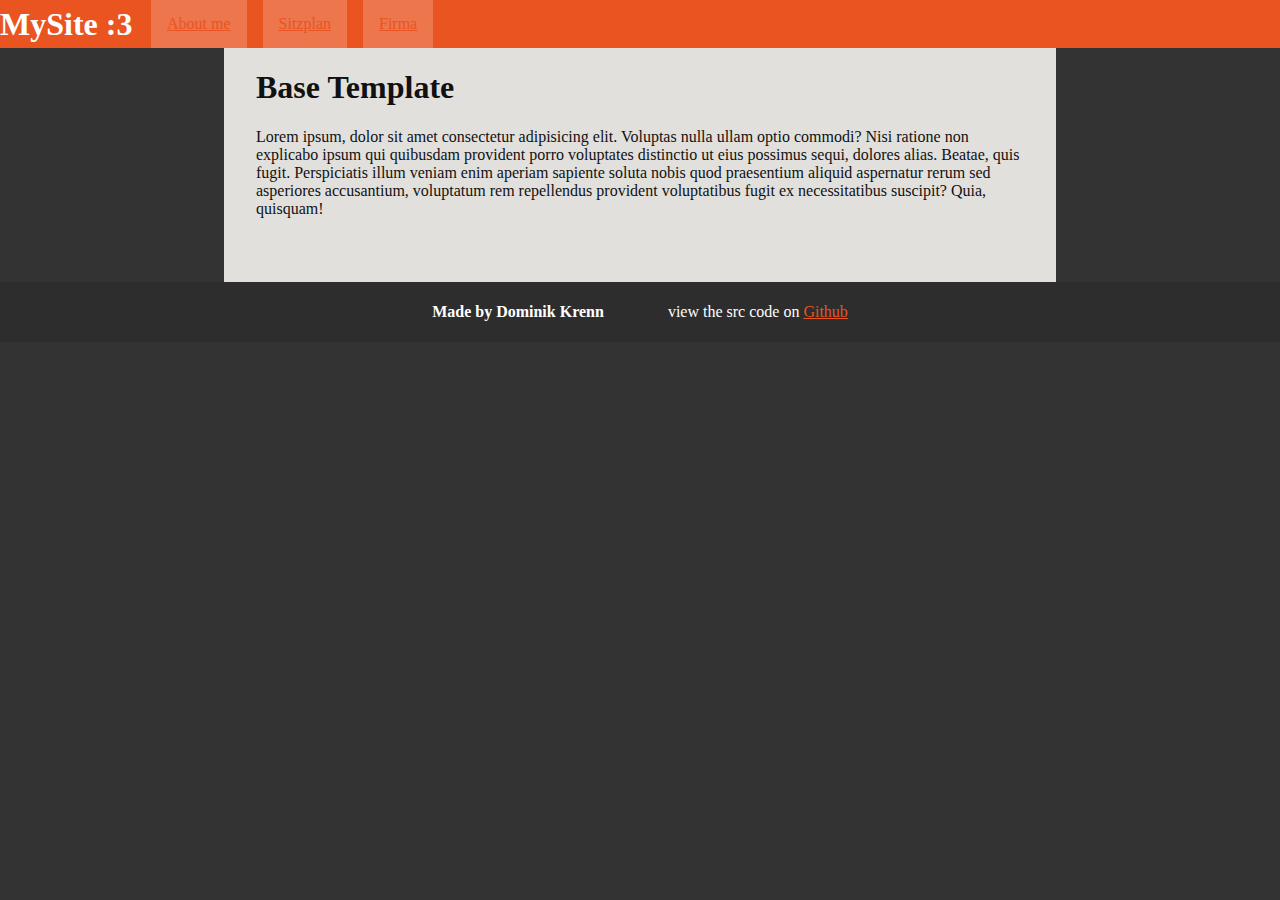
<file: base.html>
<!doctype html>
<html lang="en">
  <head>
    <meta charset="UTF-8" />
    <meta name="viewport" content="width=device-width, initial-scale=1.0" />
    <link rel="stylesheet" type="text/css" href="./static/css/style.css" />
    <title>Hi</title>
  </head>
  <body>
    <header>
      <h1 class="header-title">MySite :3</h1>
      <nav class="header-navigation">
        <li class="header-navigation-item">
          <a href="./index.html">About me</a>
        </li>
        <li class="header-navigation-item">
          <a href="./sitzplan.html">Sitzplan</a>
        </li>
        <li class="header-navigation-item">
          <a href="./firma.html">Firma</a>
        </li>
      </nav>
    </header>

    <main>
      <h1>Base Template</h1>
      <p>
        Lorem ipsum, dolor sit amet consectetur adipisicing elit. Voluptas nulla
        ullam optio commodi? Nisi ratione non explicabo ipsum qui quibusdam
        provident porro voluptates distinctio ut eius possimus sequi, dolores
        alias. Beatae, quis fugit. Perspiciatis illum veniam enim aperiam
        sapiente soluta nobis quod praesentium aliquid aspernatur rerum sed
        asperiores accusantium, voluptatum rem repellendus provident
        voluptatibus fugit ex necessitatibus suscipit? Quia, quisquam!
      </p>
    </main>

    <footer>
      <h4>Made by Dominik Krenn</h4>
      <p>view the src code on <a href="http://example.com">Github</a></p>
    </footer>
  </body>
</html>
</file>
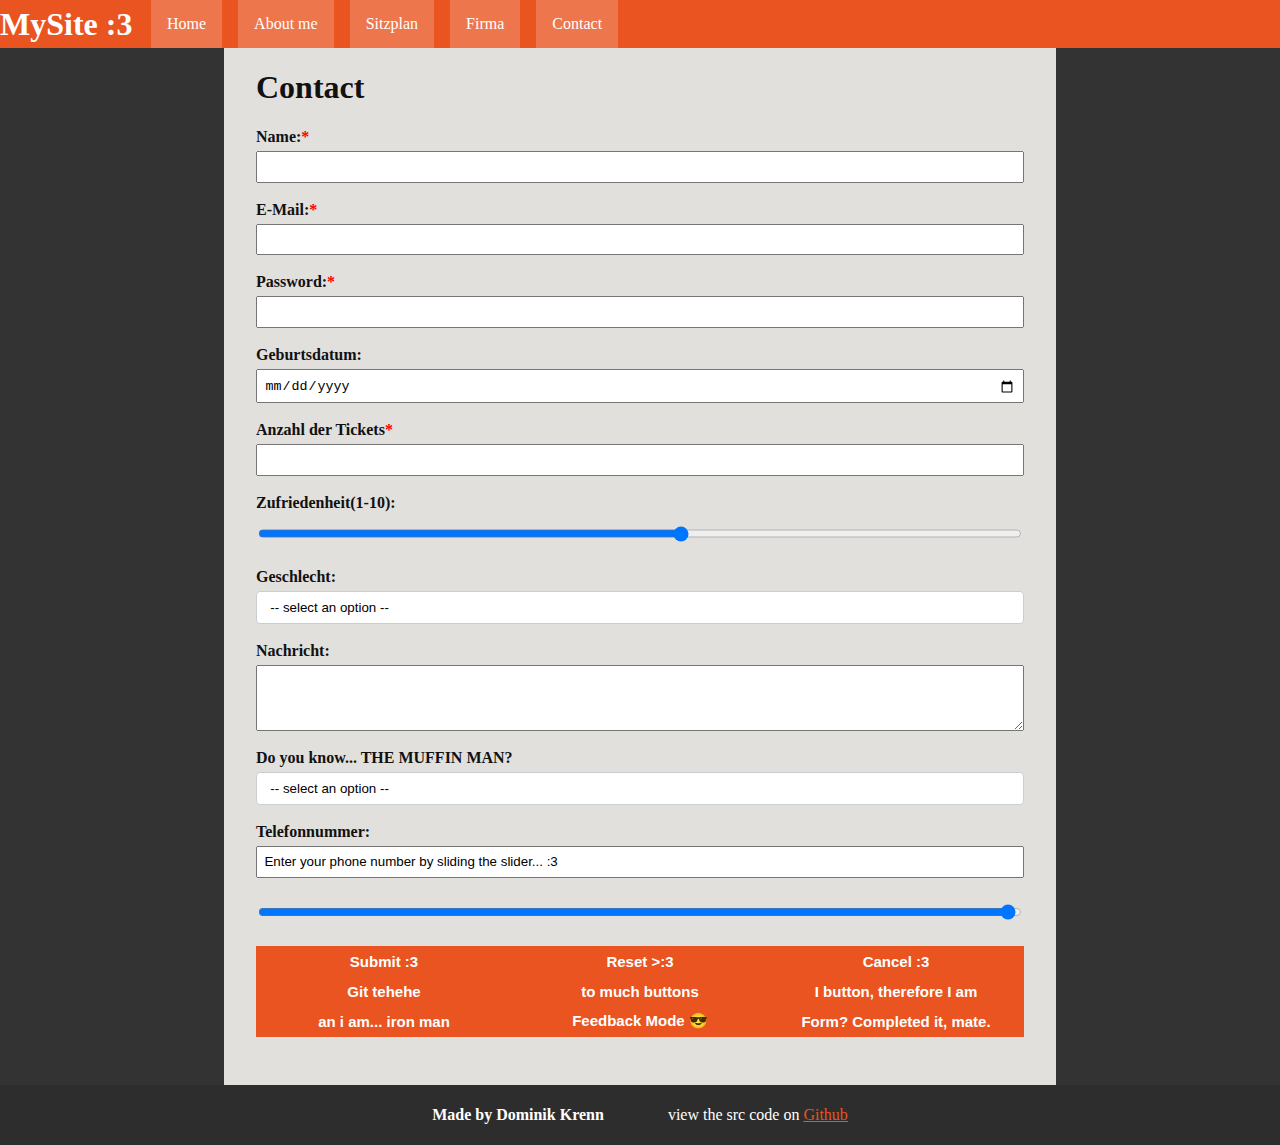
<file: contact.html>
<!doctype html>
<html lang="en">
  <head>
    <meta charset="UTF-8" />
    <meta name="viewport" content="width=device-width, initial-scale=1.0" />
    <link rel="stylesheet" type="text/css" href="./static/css/style.css" />
    <link rel="stylesheet" type="text/css" href="./static/css/contact.css" />
    <title>Contact</title>
  </head>
  <body>
    <header>
      <h1 class="header-title">MySite :3</h1>
      <nav class="header-navigation">
        <a class="header-navigation-item" href="./index.html">Home</a>
        <a class="header-navigation-item" href="./about-me.html">About me</a>
        <a class="header-navigation-item" href="./sitzplan.html">Sitzplan</a>
        <a class="header-navigation-item" href="./firma.html">Firma</a>
        <a class="header-navigation-item" href="./contact.html">Contact</a>
      </nav>
    </header>

    <main>
      <h1>Contact</h1>
      <!-- get cause we no backend so we show in other page -->
      <form action="/hello.html" method="get">
        <label for="name">Name:</label>
        <input type="text" id="name" name="name" required><br>
        <label for="email">E-Mail:</label>
        <input type="email" id="email" name="email" required><br>
        <label for="password">Password:</label>
        <input type="password" id="password" name="password" required><br>
        <label for="birthday">Geburtsdatum:</label>
        <input type="date" id="birthday" name="birthday"><br>
        <label for="ticket-count">Anzahl der Tickets</label>
        <input type="number" id="ticket-count" name="ticket-count" min="1" max="10" required><br>
        <label for="rating">Zufriedenheit(1-10):</label>
        <input type="range" id="rating" name="rating" min="1" max="10"><br>
        <label for="gender">Geschlecht:</label>
        <select name="gender" id="geender">
          <option disabled selected value> -- select an option -- </option>
          <option value="male">Männlich</option>
          <option value="female">Weiblich</option>
          <option value="trans-male">Trans Mann</option>
          <option value="trans-female">Trans Frau</option>
          <option value="nonbinary">Nicht-binär</option>
          <option value="agender">Agender</option>
          <option value="genderfluid">Genderfluid</option>
          <option value="intersex">Intersex</option>
          <option value="other">Andere</option>
          <option value="prefernot">Bevorzuge keine Angabe</option>
        </select><br>
        <label for="message">Nachricht:</label>
        <textarea id="message" name="message" rows="4" cols="50" required></textarea><br>
        <label for="muffin-man">Do you know... THE MUFFIN MAN?</label>
        <select name="muffin-man" id="muffin-man" required>
          <option disabled selected value> -- select an option -- </option>
          <option value="2">The Muffin Man?</option>
          <option value="3">The Muffin Man!</option>
          <option value="4">Yes, I know the Muffin Man.</option>
          <option value="5">Who lives on Drury Lane?</option>
          <option value="6">Well, she's married to the Muffin Man...</option>
          <option value="7">The Muffin Man?!</option>
          <option value="8">The Muffin Man!</option>
        </select><br>
        <label for="phone">Telefonnummer:</label>
        <input type="text" id="phone-display" readonly><br>
        <input 
          type="range"
          id="phone"
          name="phone"
          value="4399999999999"
          min="4301000000000"
          max="4399999999999"
          step="1"
        ><br>

        <div class="button-container">
          <input type="submit" value="Submit :3">
          <input type="reset" value="Reset >:3">
          <input type="button" value="Cancel :3" onclick="window.location.href='./index.html'">
          <input type="button" value="Git tehehe" onclick="window.location.href='https://github.com/SchoolAndCo/Portfolio'">
          <input type="button" value="to much buttons" onclick="window.location.href='https://www.youtube.com/watch?v=dQw4w9WgXcQ'">
          <input type="button" value="I button, therefore I am" onclick="window.location.href='https://www.youtube.com/watch?v=dQw4w9WgXcQ'">
          <input type="button" value="an i am... iron man" onclick="window.location.href='https://youtu.be/TWB31WFomz4?t=60'">
          <input type="button" value="Feedback Mode 😎" onclick="alert('Your feedback has been noted by our invisible squirrel committee.')">
          <input type="button" value='Form? Completed it, mate.' onclick="alert('Achievement unlocked: Bureaucratic Bravery 🏆')">
        </div>

      </form>
    </main>

    <footer>
      <h4>Made by Dominik Krenn</h4>
      <p>
        view the src code on
        <a href="https://github.com/SchoolAndCo/Portfolio">Github</a>
      </p>
    </footer>

    <script>
      const PHONE_INPUT = document.getElementById("phone");
      const PHONE_DISPLAY = document.getElementById("phone-display");
      const EMPTY_STRING = "Enter your phone number by sliding the slider... :3";
      const MAX_PHONE_LENGTH = PHONE_INPUT.max;

      PHONE_DISPLAY.value = EMPTY_STRING; 


      PHONE_INPUT.oninput = function() {
        console.log(this.value);
        console.log(MAX_PHONE_LENGTH);
        if (this.value >= MAX_PHONE_LENGTH) {
          PHONE_DISPLAY.value = EMPTY_STRING;
          return;
        }

        PHONE_DISPLAY.value = this.value;
        console.log(this.value);
      };

    </script>
  </body>
</html>
</file>
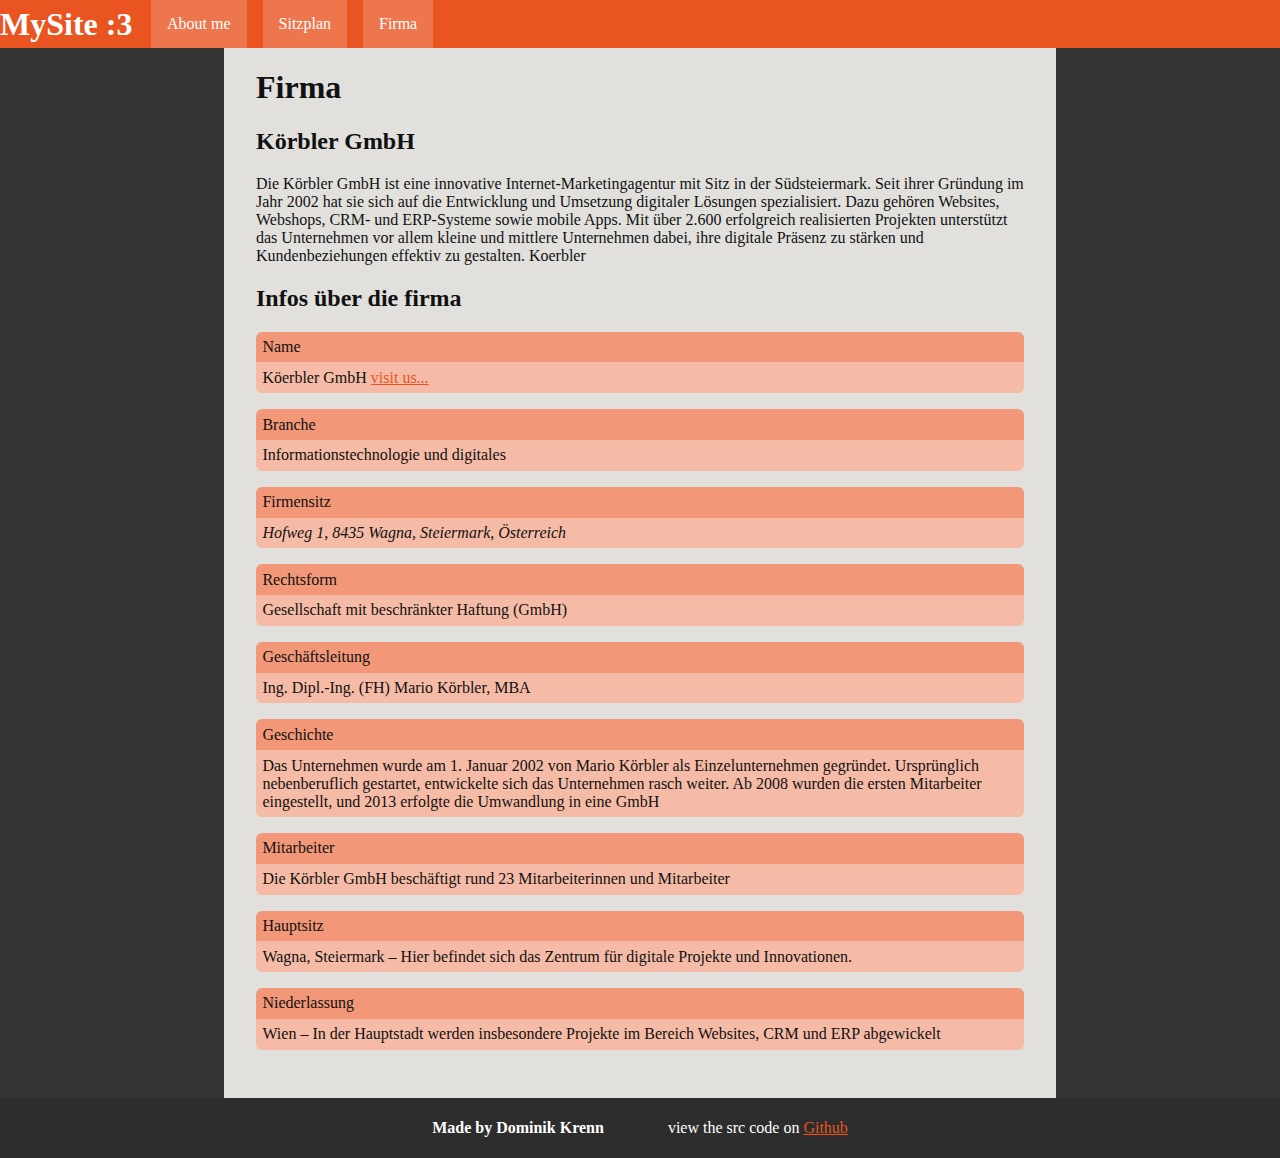
<file: firma.html>
<!doctype html>
<html lang="en">
  <head>
    <meta charset="UTF-8" />
    <meta name="viewport" content="width=device-width, initial-scale=1.0" />
    <link rel="stylesheet" type="text/css" href="./static/css/style.css" />
    <link rel="stylesheet" type="text/css" href="./static/css/firma.css" />
    <title>Firma</title>
  </head>
  <body>
    <header>
      <h1 class="header-title">MySite :3</h1>
      <nav class="header-navigation">
        <a class="header-navigation-item" href="./index.html">About me</a>
        <a class="header-navigation-item" href="./sitzplan.html">Sitzplan</a>
        <a class="header-navigation-item" href="./firma.html">Firma</a>
      </nav>
    </header>

    <main>
      <h1>Firma</h1>
      <h2>Körbler GmbH</h2>
      <p>
        Die Körbler GmbH ist eine innovative Internet-Marketingagentur mit Sitz
        in der Südsteiermark. Seit ihrer Gründung im Jahr 2002 hat sie sich auf
        die Entwicklung und Umsetzung digitaler Lösungen spezialisiert. Dazu
        gehören Websites, Webshops, CRM- und ERP-Systeme sowie mobile Apps. Mit
        über 2.600 erfolgreich realisierten Projekten unterstützt das
        Unternehmen vor allem kleine und mittlere Unternehmen dabei, ihre
        digitale Präsenz zu stärken und Kundenbeziehungen effektiv zu gestalten.
        Koerbler
      </p>

      <h2>Infos über die firma</h2>

      <div class="info-card-container">
        <div class="info-card">
          <div class="info-card-title">Name</div>
          <div class="info-card-body">
            Köerbler GmbH
            <a href="https://www.koerbler.com/">visit us...</a>
          </div>
        </div>

        <div class="info-card">
          <div class="info-card-title">Branche</div>
          <div class="info-card-body">
            Informationstechnologie und digitales
          </div>
        </div>

        <div class="info-card">
          <div class="info-card-title">Firmensitz</div>
          <div class="info-card-body">
            <address>Hofweg 1, 8435 Wagna, Steiermark, Österreich</address>
          </div>
        </div>

        <div class="info-card">
          <div class="info-card-title">Rechtsform</div>
          <div class="info-card-body">
            Gesellschaft mit beschränkter Haftung (GmbH)
          </div>
        </div>

        <div class="info-card">
          <div class="info-card-title">Geschäftsleitung</div>
          <div class="info-card-body">
            Ing. Dipl.-Ing. (FH) Mario Körbler, MBA
          </div>
        </div>

        <div class="info-card">
          <div class="info-card-title">Geschichte</div>
          <div class="info-card-body">
            Das Unternehmen wurde am 1. Januar 2002 von Mario Körbler als
            Einzelunternehmen gegründet. Ursprünglich nebenberuflich gestartet,
            entwickelte sich das Unternehmen rasch weiter. Ab 2008 wurden die
            ersten Mitarbeiter eingestellt, und 2013 erfolgte die Umwandlung in
            eine GmbH
          </div>
        </div>

        <div class="info-card">
          <div class="info-card-title">Mitarbeiter</div>
          <div class="info-card-body">
            Die Körbler GmbH beschäftigt rund 23 Mitarbeiterinnen und
            Mitarbeiter
          </div>
        </div>

        <div class="info-card">
          <div class="info-card-title">Hauptsitz</div>
          <div class="info-card-body">
            Wagna, Steiermark – Hier befindet sich das Zentrum für digitale
            Projekte und Innovationen.
          </div>
        </div>

        <div class="info-card">
          <div class="info-card-title">Niederlassung</div>
          <div class="info-card-body">
            Wien – In der Hauptstadt werden insbesondere Projekte im Bereich
            Websites, CRM und ERP abgewickelt
          </div>
        </div>
      </div>
    </main>

    <footer>
      <h4>Made by Dominik Krenn</h4>
      <p>
        view the src code on
        <a href="https://github.com/SchoolAndCo/Portfolio">Github</a>
      </p>
    </footer>
  </body>
</html>
</file>
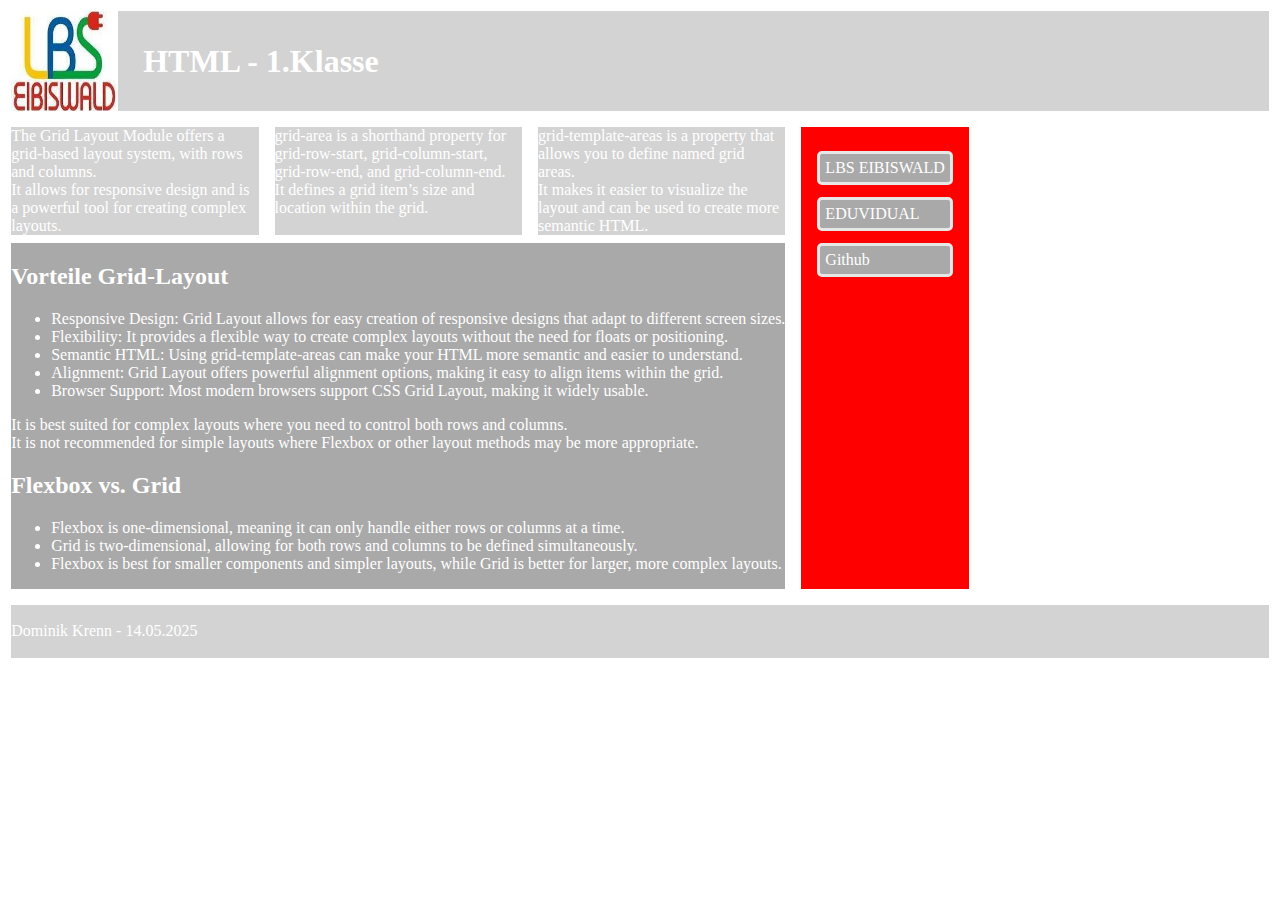
<file: grid.html>
<!DOCTYPE html>
<html lang="en">
<head>
    <meta charset="UTF-8">
    <meta name="viewport" content="width=device-width, initial-scale=1.0">
    <link rel="stylesheet" type="text/css" href="./static/css/grid.css" />
    <title>Document</title>
</head>
<body>
    <header>
        <div class="title-container">
            <img src="./static/images/lbs-eibiswald.jpg" alt="Logo" class="logo">
            <h1>HTML - 1.Klasse</h1>
        </div>
    </header>

    <main>
        <div class="page-container">
            <div class="page-cards-container">
                <div class="page-card">
                    The Grid Layout Module offers a grid-based layout system, with rows and columns. <br>
                    It allows for responsive design and is a powerful tool for creating complex layouts.
                </div>
                <div class="page-card">
                    grid-area is a shorthand property for grid-row-start, grid-column-start, grid-row-end, and grid-column-end. <br>
                    It defines a grid item’s size and location within the grid.
                </div>
                <div class="page-card">
                    grid-template-areas is a property that allows you to define named grid areas. <br>
                    It makes it easier to visualize the layout and can be used to create more semantic HTML.
                </div>
            </div>
            <div class="page-content-container">
                <h2>Vorteile Grid-Layout</h2>
                <p>
                    <ul>
                        <li>Responsive Design: Grid Layout allows for easy creation of responsive designs that adapt to different screen sizes.</li>
                        <li>Flexibility: It provides a flexible way to create complex layouts without the need for floats or positioning.</li>
                        <li>Semantic HTML: Using grid-template-areas can make your HTML more semantic and easier to understand.</li>
                        <li>Alignment: Grid Layout offers powerful alignment options, making it easy to align items within the grid.</li>
                        <li>Browser Support: Most modern browsers support CSS Grid Layout, making it widely usable.</li>
                    </ul>

                    It is best suited for complex layouts where you need to control both rows and columns. <br>
                    It is not recommended for simple layouts where Flexbox or other layout methods may be more appropriate.
                    <br>
                    <h2>Flexbox vs. Grid</h2>
                    <ul>
                        <li>Flexbox is one-dimensional, meaning it can only handle either rows or columns at a time.</li>
                        <li>Grid is two-dimensional, allowing for both rows and columns to be defined simultaneously.</li>
                        <li>Flexbox is best for smaller components and simpler layouts, while Grid is better for larger, more complex layouts.</li>
                    </ul>
                </p>
            </div>
        </div>
        <div class="page-side-container">
            <a class="side-link" href="http://example.com">LBS EIBISWALD</a>
            <a class="side-link" href="http://example.com">EDUVIDUAL</a>
            <a class="side-link" href="https://github.com/SchoolAndCo/Portfolio">Github</a>
        </div>
    </main>

    <footer>
        <p>
            Dominik Krenn - 14.05.2025<br>
        </p>
    </footer>
</body>
</html>
</file>
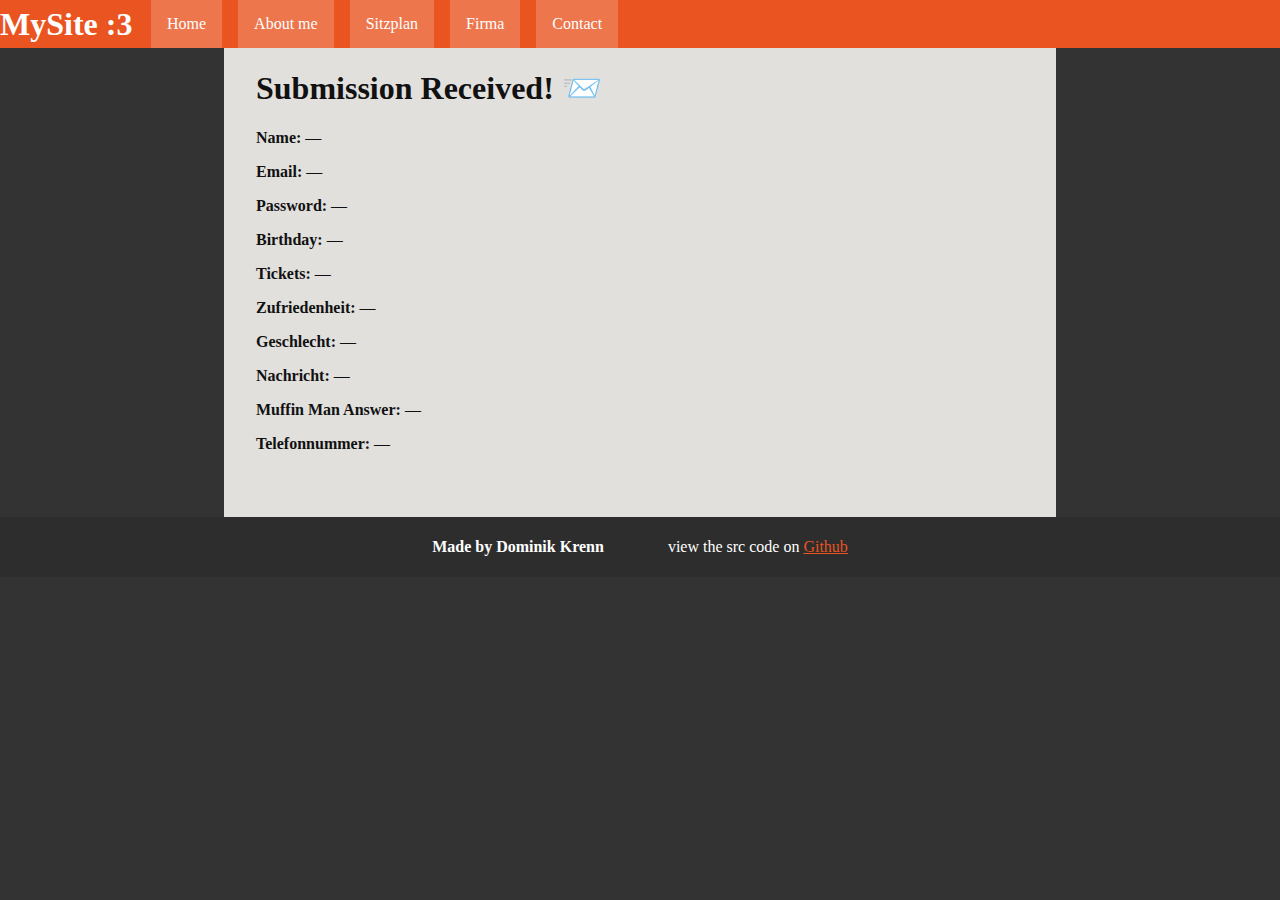
<file: hello.html>
<!doctype html>
<html lang="en">
  <head>
    <meta charset="UTF-8" />
    <meta name="viewport" content="width=device-width, initial-scale=1.0" />
    <link rel="stylesheet" type="text/css" href="./static/css/style.css" />
    <title>Hello</title>
  </head>
  <body>
    <header>
      <h1 class="header-title">MySite :3</h1>
      <nav class="header-navigation">
        <a class="header-navigation-item" href="./index.html">Home</a>
        <a class="header-navigation-item" href="./about-me.html">About me</a>
        <a class="header-navigation-item" href="./sitzplan.html">Sitzplan</a>
        <a class="header-navigation-item" href="./firma.html">Firma</a>
        <a class="header-navigation-item" href="./contact.html">Contact</a>
      </nav>
    </header>

    <main>
      <h1>Submission Received! 📨</h1>
      <div id="submission-data">
        <p><strong>Name:</strong> <span id="name"></span></p>
        <p><strong>Email:</strong> <span id="email"></span></p>
        <p><strong>Password:</strong> <span id="password"></span></p>
        <p><strong>Birthday:</strong> <span id="birthday"></span></p>
        <p><strong>Tickets:</strong> <span id="ticket-count"></span></p>
        <p><strong>Zufriedenheit:</strong> <span id="rating"></span></p>
        <p><strong>Geschlecht:</strong> <span id="gender"></span></p>
        <p><strong>Nachricht:</strong> <span id="message"></span></p>
        <p><strong>Muffin Man Answer:</strong> <span id="muffin-man"></span></p>
        <p><strong>Telefonnummer:</strong> <span id="phone"></span></p>
      </div>
    </main>

    <footer>
      <h4>Made by Dominik Krenn</h4>
      <p>
        view the src code on
        <a href="https://github.com/SchoolAndCo/Portfolio">Github</a>
      </p>
    </footer>

    <script>
      const params = new URLSearchParams(window.location.search);

      function fill(id, fallback = "—") {
        const el = document.getElementById(id);
        if (el) el.textContent = params.get(id) || fallback;
      }

      const fields = [
        "name",
        "email",
        "password",
        "birthday",
        "ticket-count",
        "rating",
        "gender",
        "message",
        "muffin-man",
        "phone"
      ];

      fields.forEach(field => fill(field));
    </script>
  </body>
</html>
</file>
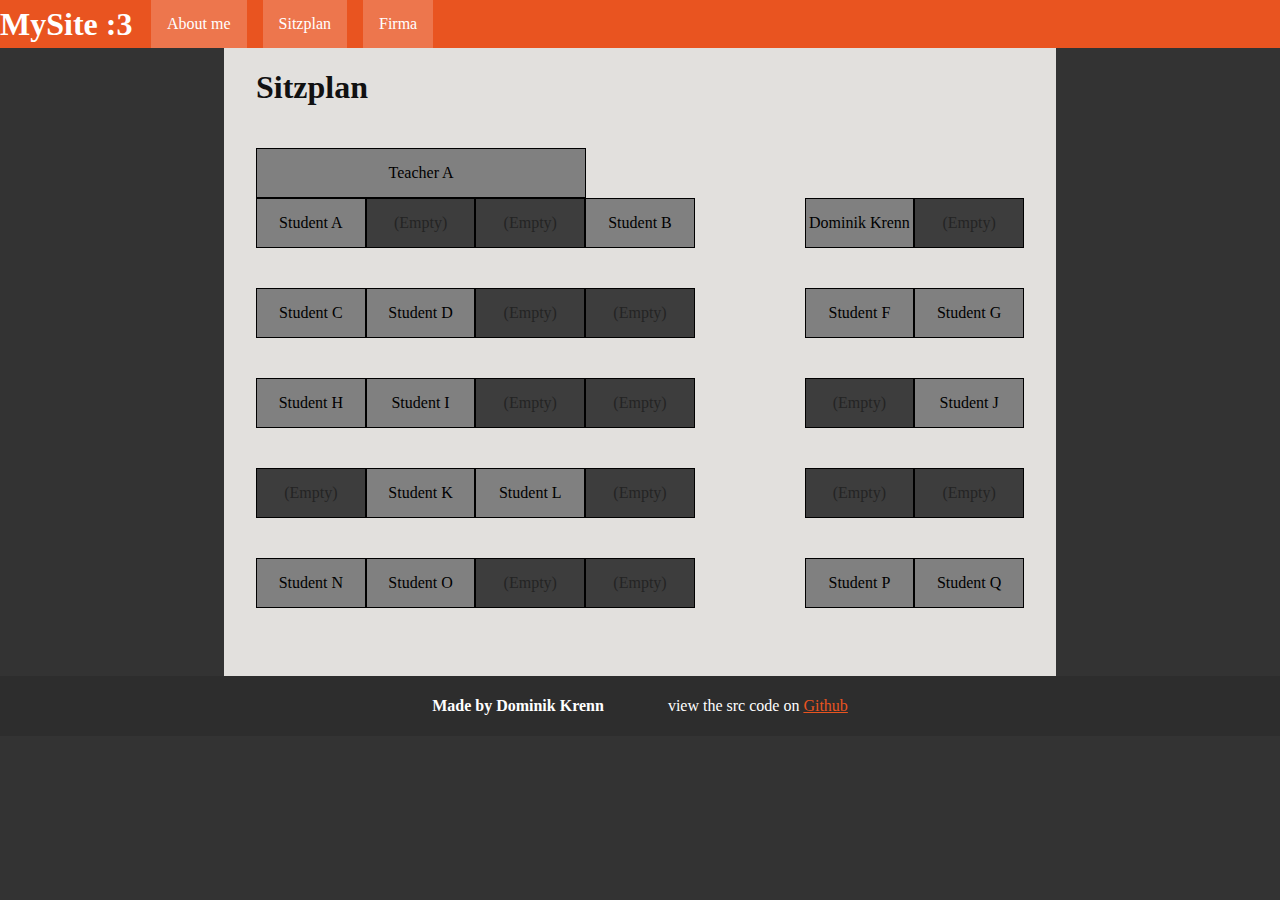
<file: sitzplan.html>
<!doctype html>
<html lang="en">
  <head>
    <meta charset="UTF-8" />
    <meta name="viewport" content="width=device-width, initial-scale=1.0" />
    <link rel="stylesheet" type="text/css" href="./static/css/style.css" />
    <link rel="stylesheet" type="text/css" href="./static/css/sitzplan.css" />
    <title>Sitzplan</title>
  </head>
  <body>
    <header>
      <h1 class="header-title">MySite :3</h1>
      <nav class="header-navigation">
        <a class="header-navigation-item" href="./index.html">About me</a>
        <a class="header-navigation-item" href="./sitzplan.html">Sitzplan</a>
        <a class="header-navigation-item" href="./firma.html">Firma</a>
      </nav>
    </header>

    <main>
      <h1>Sitzplan</h1>

      <div class="seating-container">
        <div class="seating-container-teacher">
          <div class="seating-item teacher">Teacher A</div>
        </div>
        <div class="seating-container-students">
          <!-- row start -->
          <div class="seating-item occupied">Student A</div>
          <div class="seating-item">(Empty)</div>
          <div class="seating-item">(Empty)</div>
          <div class="seating-item occupied">Student B</div>

          <div class="seating-item floor"></div>

          <div class="seating-item occupied">Dominik Krenn</div>
          <div class="seating-item">(Empty)</div>
          <!-- row end -->

          <!-- row start -->
          <div class="seating-item occupied">Student C</div>
          <div class="seating-item occupied">Student D</div>
          <div class="seating-item">(Empty)</div>
          <div class="seating-item">(Empty)</div>

          <div class="seating-item floor"></div>

          <div class="seating-item occupied">Student F</div>
          <div class="seating-item occupied">Student G</div>
          <!-- row end -->

          <!-- row start -->
          <div class="seating-item occupied">Student H</div>
          <div class="seating-item occupied">Student I</div>
          <div class="seating-item">(Empty)</div>
          <div class="seating-item">(Empty)</div>

          <div class="seating-item floor"></div>

          <div class="seating-item">(Empty)</div>
          <div class="seating-item occupied">Student J</div>
          <!-- row end -->

          <!-- row start -->
          <div class="seating-item">(Empty)</div>
          <div class="seating-item occupied">Student K</div>
          <div class="seating-item occupied">Student L</div>
          <div class="seating-item">(Empty)</div>

          <div class="seating-item floor">Student M</div>

          <div class="seating-item">(Empty)</div>
          <div class="seating-item">(Empty)</div>
          <!-- row end -->

          <!-- row start -->
          <div class="seating-item occupied">Student N</div>
          <div class="seating-item occupied">Student O</div>
          <div class="seating-item">(Empty)</div>
          <div class="seating-item">(Empty)</div>

          <div class="seating-item floor"></div>

          <div class="seating-item occupied">Student P</div>
          <div class="seating-item occupied">Student Q</div>
          <!-- row end -->
        </div>
      </div>
    </main>

    <footer>
      <h4>Made by Dominik Krenn</h4>
      <p>
        view the src code on
        <a href="https://github.com/SchoolAndCo/Portfolio">Github</a>
      </p>
    </footer>
  </body>
</html>
</file>
<file: static/css/style.css>
:root {
  --white: #ffffff;
  --black: #111111;
  --primary-color: #e95420;
  --primary-color-light: #ed764d;
  --secondary-color: #ad79a8;
  --outer-background-color: #333333;
  --main-background-color: #e2e0dd;
  --footer: #2d2d2d;

  --orange-50: #f29879;
  --orange-40: #f6bba6;

  --border-radius: 6px;

  --link-primary: #e95420;
  --link-hover: #af1e2d;
  --link-visited: #5c1a55;
}

body {
  margin: 0;
  display: flex;
  flex-direction: column;
  align-items: center;
  background-color: var(--outer-background-color);
  color: var(--white);
}

header,
footer {
  width: 100%;
}

header {
  height: 3rem;
  display: grid;
  grid-template-columns: 135px 1fr;
  align-items: center;
  gap: 1rem;
  background-color: var(--primary-color);
}

.header-title {
  margin-block: 0;
}

.header-navigation {
  display: flex;
  flex-direction: row;
  gap: 1rem;
  height: 100%;
}

.header-navigation-item {
  background-color: var(--primary-color-light);
  display: flex;
  align-items: center;
  height: 100%;
  text-align: center;
  vertical-align: middle;
  padding-inline: 1rem;
}

.header-navigation-item,
.header-navigation-item:link,
.header-navigation-item:visited {
  color: var(--white);
  text-decoration: none;
}

main {
  background-color: var(--main-background-color);
  padding-inline: 2rem;
  padding-bottom: 3rem;
  width: 60%;
  color: var(--black);
}

.hobby-container {
  display: flex;
  flex-direction: column;
  gap: 1rem;
}

.hobby-card {
  background-color: var(--secondary-color);
  display: flex;
  align-items: center;
  gap: 1rem;
  border-radius: 10px;
}

.hobby-card img {
  width: 140px;
  height: 140px;
  object-fit: none;
  border-radius: 50%;
  margin: 5px;
}

.hobby-card-text {
  padding-inline: 1rem;
}

.hobby-card .fit {
  object-fit: contain;
}

.strengths {
  color: green;
  list-style-type: "✔ ";
}

.weaknesses {
  color: red;
  list-style-type: "✘ ";
}

footer {
  display: flex;
  align-items: center;
  justify-content: center;
  gap: 4rem;
  background-color: var(--footer);
}

a {
  color: var(--link-primary);
}

a:hover {
  color: var(--link-hover);
}

a:visited {
  color: var(--link-visited);
}
</file>
<file: static/css/contact.css>
:root {
    --button-radius-contact: 8px;
}

form {
    display: flex;
    flex-direction: column;
}

form label {
    display: block;
    margin-bottom: 5px;
    font-weight: bold;
}

form label:has(+ input:required)::after {
    content: "*";
    color: red;
}

.button-container {
    display: grid;
    grid-template-columns: repeat(3, 1fr);
}

input {
    padding: .4rem;
}

select {
  appearance: none;
  padding: 0.6em 6em 0.6em 1em;
  background-color: #fff;
  border: 1px solid #caced1;
  border-radius: 0.25rem;
  color: #000;
  cursor: pointer;
}

select::before,
select::after {
  --size: 0.3rem;
  position: absolute;
  content: "";
  right: 1rem;
  pointer-events: none;
}

select::before {
  border-left: var(--size) solid transparent;
  border-right: var(--size) solid transparent;
  border-bottom: var(--size) solid black;
  top: 40%;
}

select::after {
  border-left: var(--size) solid transparent;
  border-right: var(--size) solid transparent;
  border-top: var(--size) solid black;
  top: 55%;
}

input[type="button"],
input[type="submit"],
input[type="reset"] {
    border-width: 0;
    color: var(--ubuntu-button-text, #fff);
    background: var(--ubuntu-orange, #E95420);
    font-size: 15px;
    font-weight: 600;
    cursor: pointer;
    z-index: 1;
    transition: background 0.5s;
}

input[type="button"]:hover,
input[type="submit"]:hover,
input[type="reset"]:hover {
    background: var(--ubuntu-orange-dark, #c34113);
    border-top-left-radius: 0;
    border-top-right-radius: 0;
    border-bottom-right-radius: 0;
    border-bottom-left-radius: 0;
}

@media (max-width: 830px) {
    .button-container {
        grid-template-columns: repeat(2, 1fr);
    }
}

@media (max-width: 620px) {
    .button-container {
        grid-template-columns: 1fr;
    }
}
</file>
<file: static/css/firma.css>
.info-card-container {
  display: flex;
  flex-direction: column;
  gap: 1rem;
}

.info-card-title,
.info-card-body {
  padding: 0.4rem;
}

.info-card-title {
  border-top-left-radius: var(--border-radius);
  border-top-right-radius: var(--border-radius);

  background: var(--orange-50);
}

.info-card-body {
  border-bottom-left-radius: var(--border-radius);
  border-bottom-right-radius: var(--border-radius);

  background-color: var(--orange-40);
}
</file>
<file: static/css/grid.css>
:root {
  --lighter-grey: #e7e7e7;;
  --light-grey: #d3d3d3;
  --dark-grey: #a9a9a9;
  --link-primary: #e95420;
  --link-hover: #af1e2d;
  --link-visited: #5c1a55;
}

body {
  color: white;
  padding: .2rem;
}

a {
  color: var(--link-primary);
}

a:hover {
  color: var(--link-hover);
}

a:visited {
  color: var(--link-visited);
}

.title-container {
  display: grid;
  grid-template-columns: 100px 1fr;
  align-items: center;
  gap: 2rem;
  background-color: var(--light-grey);
}

.title-container .logo {
  height: 100px;
}

main {
  display: flex;
  flex-direction: row;
  gap: 1rem;
}

.page-container {
  display: grid;
  grid-template-rows: 100px 1fr;
  gap: 1rem;
  margin-block: 1rem;
}

.page-cards-container {
  display: grid;
  grid-template-columns: repeat(auto-fit, minmax(200px, 1fr));
  gap: 1rem;
}

.page-card {
  background-color: var(--light-grey);
}

.page-content-container {
  background-color: var(--dark-grey);
}

.page-side-container {
  display: grid;
  grid-template-rows: repeat(3, 30px);
  justify-content: center;
  gap: 1rem;
  background-color: red;
  padding-top: 1.5rem;
  padding-inline: 1rem;
  margin-block: 1rem;
}

.page-side-container .side-link,
.page-side-container .side-link:link,
.page-side-container .side-link:visited {
  text-align: left;
  margin: auto;
  padding: 5px;
  width: 120px;
  background-color: var(--dark-grey);
  border: var(--lighter-grey) solid 3px;
  border-radius: 5px;
  color: white;
  text-decoration: none;
}

.page-side-container .side-link:hover {
  background-color: var(--lighter-grey);
  color: black;
}

footer {
  background-color: var(--light-grey);
  padding-block: .1em;
}
</file>
<file: static/css/sitzplan.css>
.seating-container {
  display: flex;
  flex-direction: column;
}

.seating-container-teacher {
  width: 43%;
}

.seating-container-teacher .seating-item {
  margin-bottom: -20px;
}

.seating-container-students {
  display: grid;
  grid-template-columns: repeat(7, 1fr);
}

.seating-item {
  background: rgb(61, 61, 61);
  border: 1px solid black;
  color: rgb(36, 36, 36);
  text-align: center;
  vertical-align: middle;
  line-height: 3rem;
  height: 3rem;
  margin-block: 20px;
}

.teacher,
.occupied {
  background: grey;
  color: rgb(0, 0, 0);
}

.floor {
  border: none;
  color: var(--main-background-color);
  background: var(--main-background-color);
}
</file>
